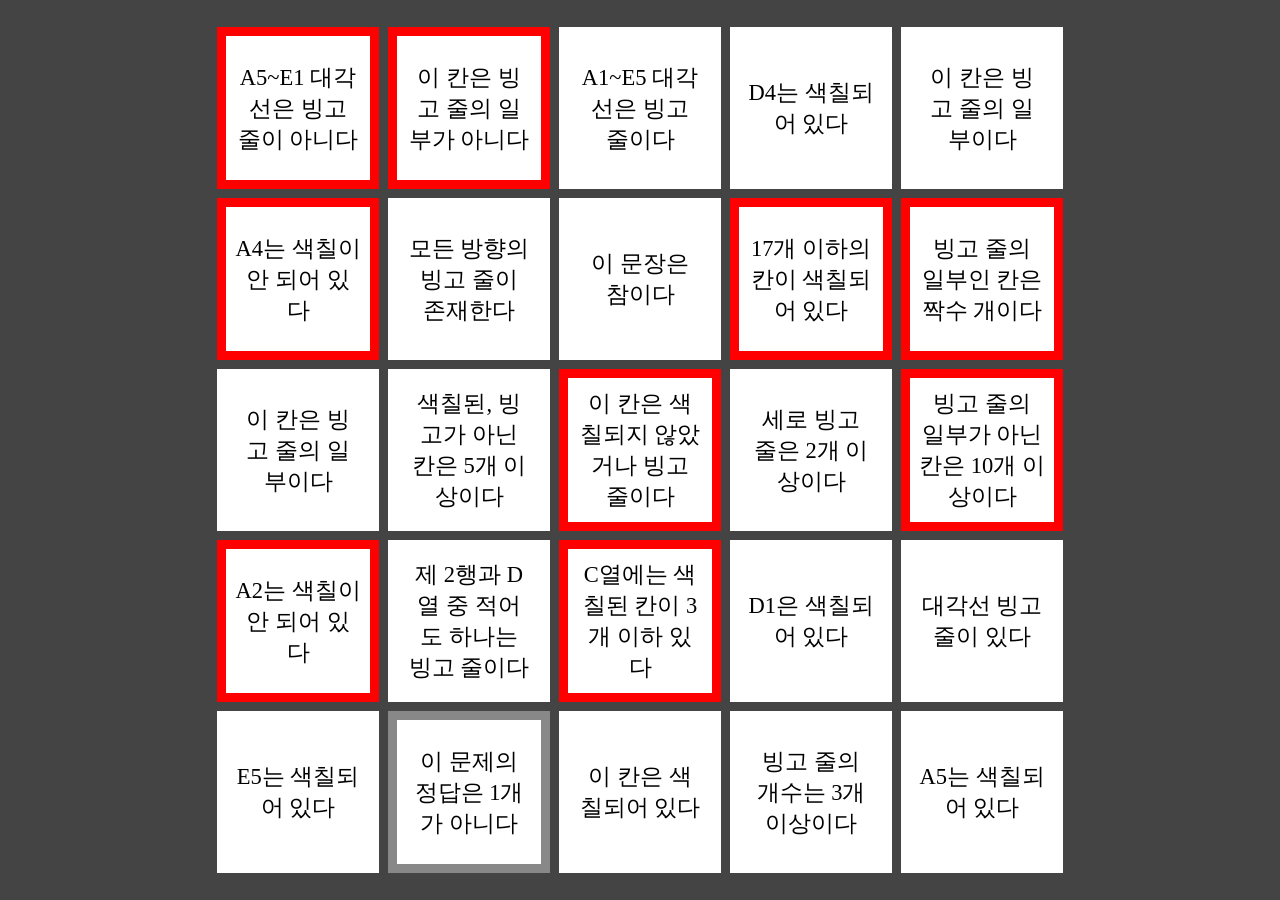
<file: index.html>
<!DOCTYPE html>
<html>
	<head>
		<meta charset="UTF-8">
		<title>구데기컵 2018 빙고</title>
		<link rel="stylesheet" href="style.css" />
		<script src="script.js"></script>
	</head>
	<body>
		<section>
			<article>
 				<input type="checkbox" id="A1" /><label for="A1">A5~E1 대각선은 빙고 줄이 아니다</label>
				<input type="checkbox" id="A2" /><label for="A2">이 칸은 빙고 줄의 일부가 아니다</label>
				<input type="checkbox" id="A3" /><label for="A3">A1~E5 대각선은 빙고 줄이다</label>
				<input type="checkbox" id="A4" /><label for="A4">D4는 색칠되어 있다</label>
				<input type="checkbox" id="A5" /><label for="A5">이 칸은 빙고 줄의 일부이다</label>
			</article>
			<article>
				<input type="checkbox" id="B1" /><label for="B1">A4는 색칠이 안 되어 있다</label>
				<input type="checkbox" id="B2" /><label for="B2">모든 방향의 빙고 줄이 존재한다</label>
				<input type="checkbox" id="B3" /><label for="B3">이 문장은 참이다</label>
				<input type="checkbox" id="B4" /><label for="B4">17개 이하의 칸이 색칠되어 있다</label>
				<input type="checkbox" id="B5" /><label for="B5">빙고 줄의 일부인 칸은 짝수 개이다</label>
			</article>
			<article>
				<input type="checkbox" id="C1" /><label for="C1">이 칸은 빙고 줄의 일부이다</label>
				<input type="checkbox" id="C2" /><label for="C2">색칠된, 빙고가 아닌 칸은 5개 이상이다</label>
				<input type="checkbox" id="C3" /><label for="C3">이 칸은 색칠되지 않았거나 빙고 줄이다</label>
				<input type="checkbox" id="C4" /><label for="C4">세로 빙고 줄은 2개 이상이다</label>
				<input type="checkbox" id="C5" /><label for="C5">빙고 줄의 일부가 아닌 칸은 10개 이상이다</label>
			</article>
			<article>
				<input type="checkbox" id="D1" /><label for="D1">A2는 색칠이 안 되어 있다</label>
				<input type="checkbox" id="D2" /><label for="D2">제 2행과 D열 중 적어도 하나는 빙고 줄이다</label>
				<input type="checkbox" id="D3" /><label for="D3">C열에는 색칠된 칸이 3개 이하 있다</label>
				<input type="checkbox" id="D4" /><label for="D4">D1은 색칠되어 있다</label>
				<input type="checkbox" id="D5" /><label for="D5">대각선 빙고 줄이 있다</label>
			</article>
			<article>
				<input type="checkbox" id="E1" /><label for="E1">E5는 색칠되어 있다</label>
				<input type="checkbox" id="E2" /><label for="E2" class="idk">이 문제의 정답은 1개가 아니다</label>
				<input type="checkbox" id="E3" /><label for="E3">이 칸은 색칠되어 있다</label>
				<input type="checkbox" id="E4" /><label for="E4">빙고 줄의 개수는 3개 이상이다</label>
				<input type="checkbox" id="E5" /><label for="E5">A5는 색칠되어 있다</label>
			</article>
		</section>
	</body>
</html>
</file>
<file: style.css>
@charset "utf-8";

html
{
	display: table;
	background-color: #444444;
	margin: 0px;
	padding: 0px;
	border: none;
	width: 100%;
	height: 100%;
}

body
{
	display: table-cell;
	vertical-align: middle;
}

section
{
	display: table;
	margin: 0px auto;
	border-spacing: 3vmin;
	border-collapse: separate;
}

section article
{
	display: table-row;
}

input
{
	display: none;
}

label
{
	display: table-cell;
	width: 14vmin;
	height: 14vmin;
	border: 1vmin solid #FFFFFF;
	outline: 1vmin solid #FFFFFF;
	background-color: #FFFFFF;
	vertical-align: middle;
	margin: 0px;
	padding: 0px;
	font-size: 2.5vmin;
	color: #000000;
	text-align: center;
	transition: outline-color 0.5s;
}

label:hover
{
	background-color: #FFFFBB;
}

:checked + label
{
	color: #FFFFFF;
	background-color: #000000;
	border-color: #000000;
	outline-color: #000000;
}

:checked + label:hover
{
	color: #FFFFBB;
}

label.invalid
{
	outline-color: #FF0000;
}

label.idk
{
	outline-color: #888888;
}
</file>
